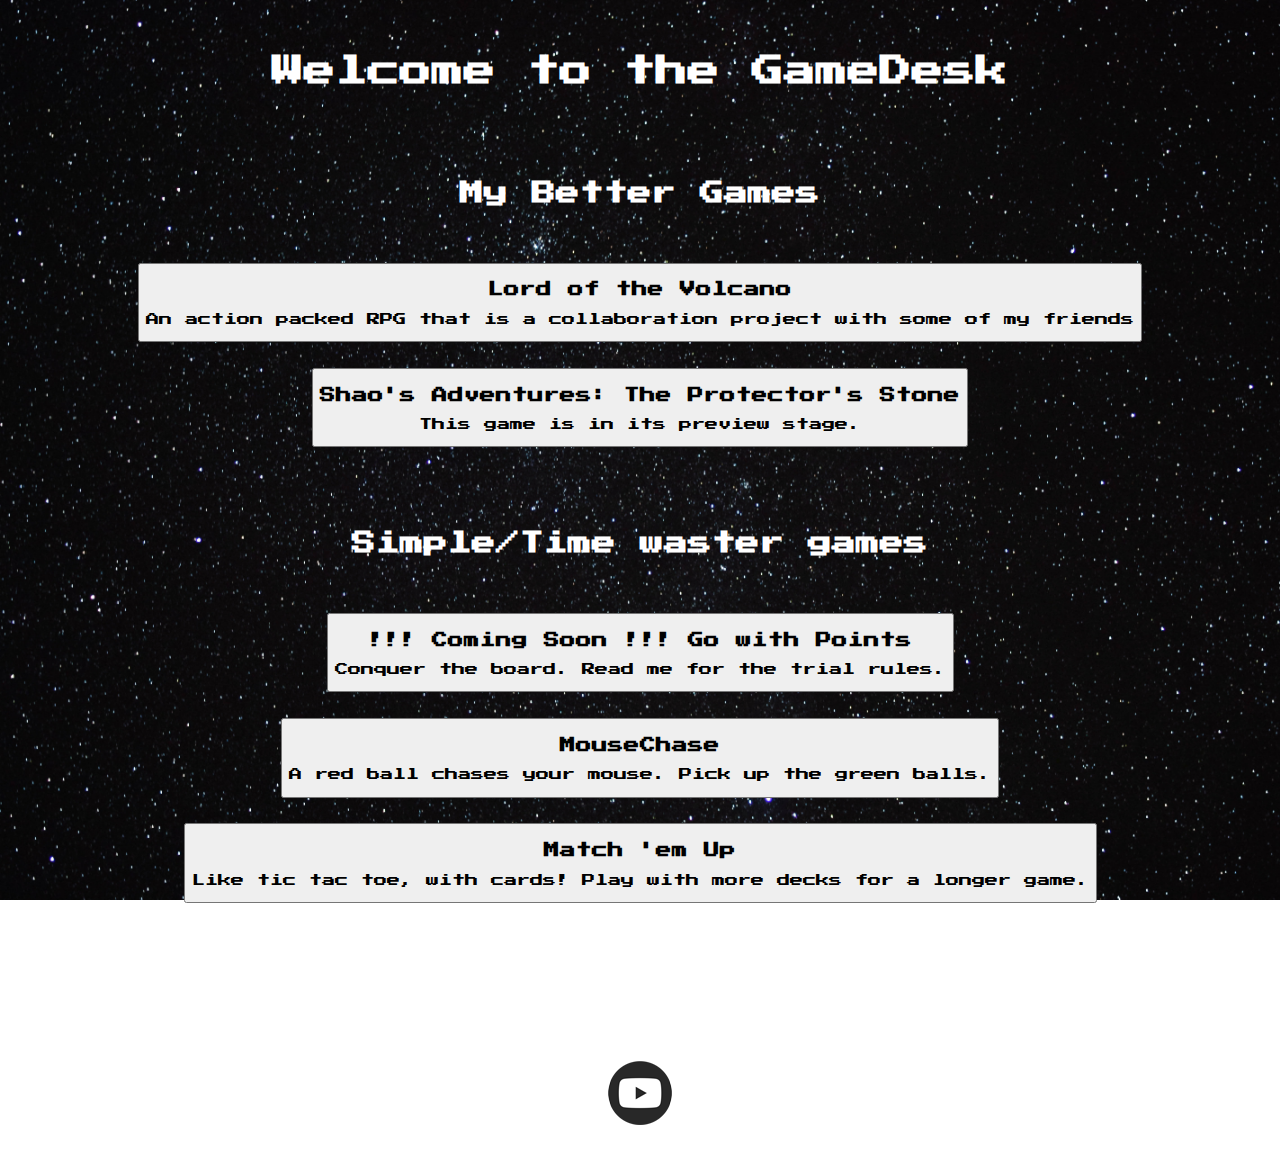
<file: index.html>
<!DOCTYPE html>
<html>
    <head>
            <link rel="stylesheet" type="text/css" href="stylesheet.css" />
    </head>
    <body>
        <title>Welcome to the GameDesk</title>
        <h1>Welcome to the GameDesk</h1>
        <h2>My Better Games</h2>
        <a href = "volcano.html"><button>
            <h3>Lord of the Volcano</h3>
            <p>An action packed RPG that is a collaboration project with some of my friends</p>
        </button></a>
        <br>
        <a href = "shao.html"><button>
            <h3>Shao's Adventures: The Protector's Stone</h3>
            <p>This game is in its preview stage.</p>
        </button></a>
        <h2>Simple/Time waster games</h2>
        <a href = "go.html"><button>
            <h3>!!! Coming Soon !!! Go with Points</h3>
            <p>Conquer the board. Read me for the trial rules.</p>
        </button></a>
        <a href = "https://juicetanweb.github.io/MouseChase/MouseChase.html"><button>
            <h3>MouseChase</h3>
            <p>A red ball chases your mouse. Pick up the green balls.</p>
        </button></a>
        <br>
        <a href = "https://juicetanweb.github.io/MatchEmUp/Match%20em%20up.html"><button>
            <h3>Match 'em Up</h3>
            <p>Like tic tac toe, with cards! Play with more decks for a longer game.</p>
        </button></a>
        <footer>
            <p>Thanks for visiting!</p><a href = "https://www.youtube.com/channel/UC-5_Pts-AaZPpwyghB_h4fw"><img src="resources/youtube_social_circle_dark.png"></a>
        </footer>
    </body>
    </html>
</html>
</file>
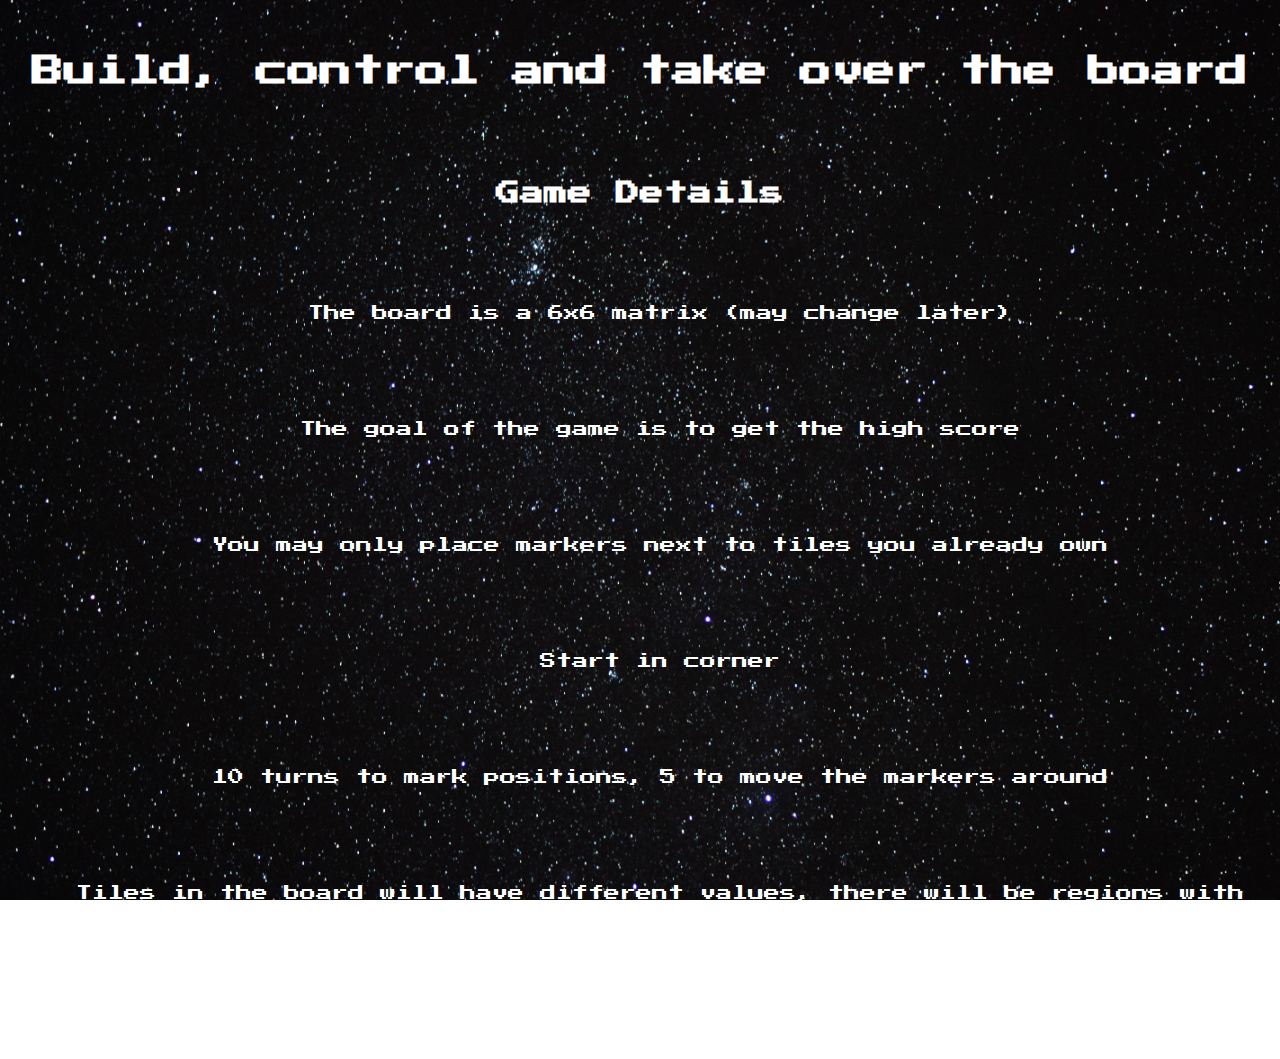
<file: go.html>
<!DOCTYPE html>
<html>
    <head>
            <link rel="stylesheet" type="text/css" href="stylesheet.css" />
    </head>
    <body>
        <title>Go With Points (...may come up with a better title)</title>
        <h1>Build, control and take over the board</h1>
        <h2>Game Details</h2>
        <li>
            <ul>The board is a 6x6 matrix (may change later)</ul>
            <ul>The goal of the game is to get the high score</ul>
            <ul>You may only place markers next to tiles you already own</ul>
            <ul>Start in corner</ul>
            <ul>10 turns to mark positions, 5 to move the markers around</ul>
            <ul>Tiles in the board will have different values, there will be regions with high and low value</ul>
        </li>

    </body>
    </html>
</html>
</file>
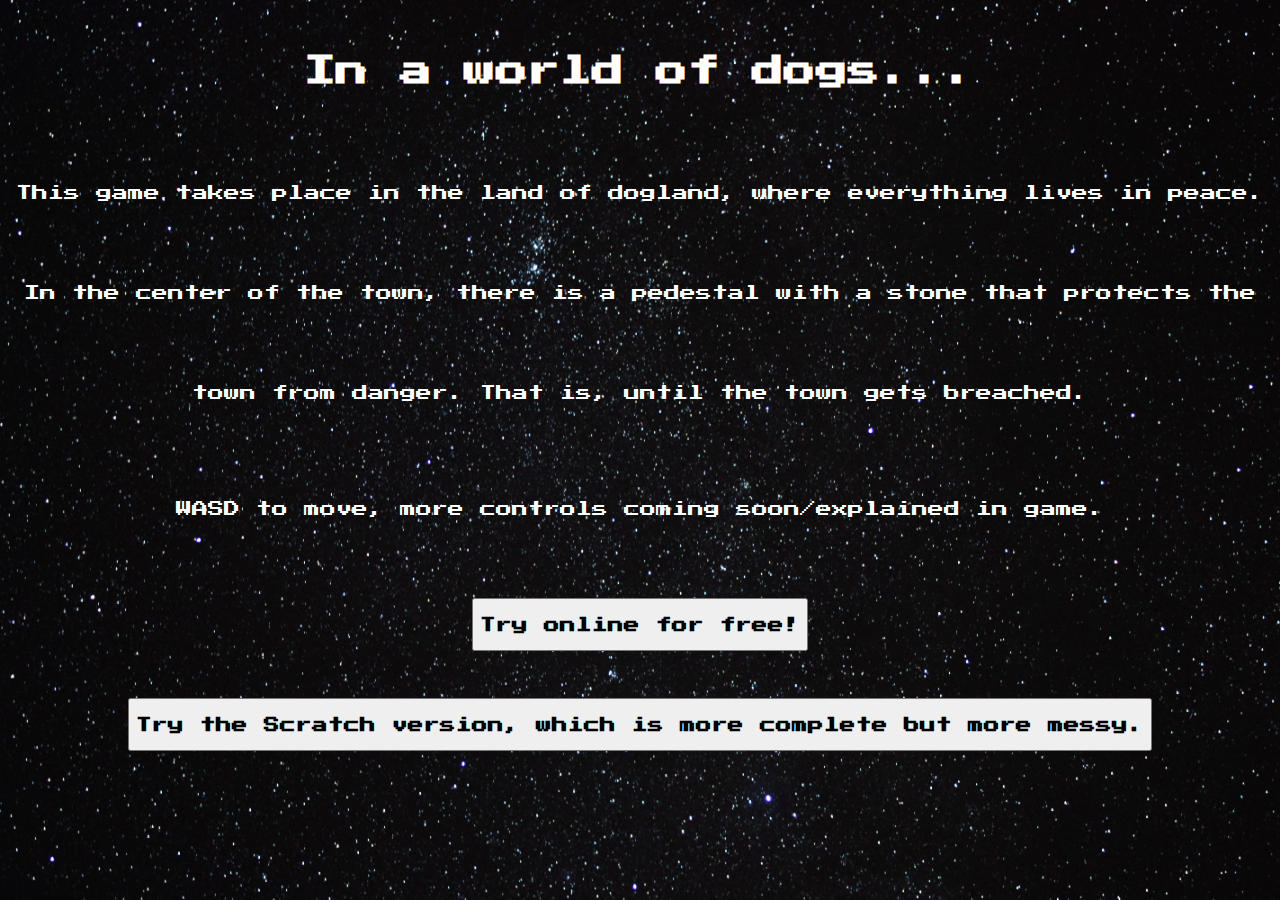
<file: shao.html>
<!DOCTYPE html>
<html>
    <head>
            <link rel="stylesheet" type="text/css" href="stylesheet.css" />
    </head>
    <body>
        <title>Shao's Adventures</title>
        <h1>In a world of dogs...</h1>
This game takes place in the land of dogland, where everything lives in peace. In the center of the town, there is a pedestal with a stone that protects the town from danger.
That is, until the town gets breached.
        <p>WASD to move, more controls coming soon/explained in game.</p>
        <a href = "https://juicetanweb.github.io/Shao-s-Adventures-Remake-Preview/"><button><h3>Try online for free!</h3></button></a>
        <a href = "https://scratch.mit.edu/projects/164753712/"><button><h3>Try the Scratch version, which is more complete but more messy.</h3></button></a>
    </body>
    </html>
</html>
</file>
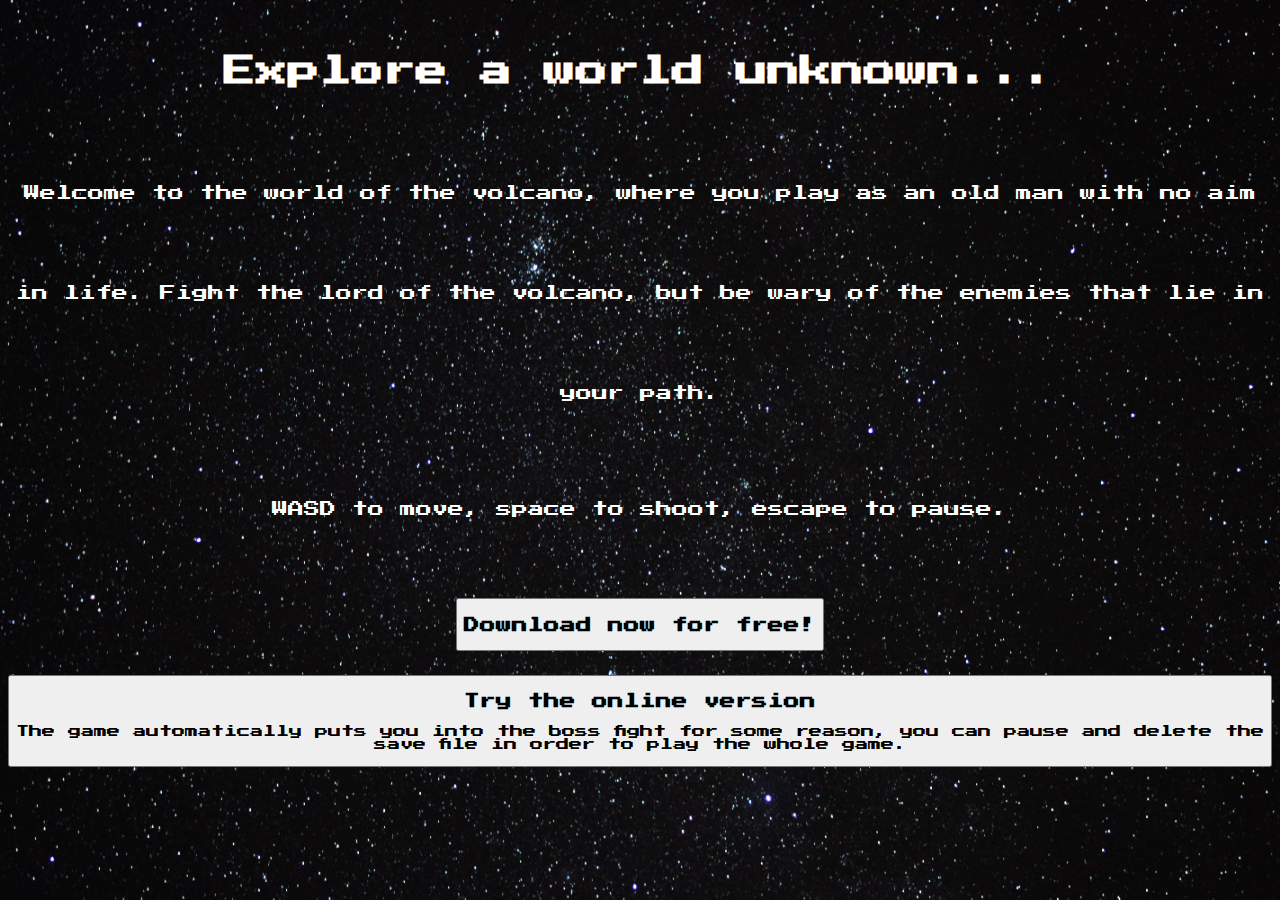
<file: volcano.html>
<!DOCTYPE html>
<html>
    <head>
            <link rel="stylesheet" type="text/css" href="stylesheet.css" />
    </head>
    <body>
        <title>Lord of the Volcano</title>
        <h1>Explore a world unknown...</h1>
        <p>Welcome to the world of the volcano, where you play as an old man with no aim in life. Fight the lord of the volcano, but be wary of the enemies that lie in your path.</p>
        <p>WASD to move, space to shoot, escape to pause.</p>
        <a href = "https://github.com/JuiceTanWeb/The-Lord-of-the-Volcano/releases/tag/v1.0"><button><h3>Download now for free!</h3></button></a>
        <a href = "https://juicetanweb.github.io/Lord-of-the-Volcano-Web/"><button><h3>Try the online version</h3><p>The game automatically puts you into the boss fight for some reason, you can pause and delete the save file in order to play the whole game.</p></button></a>
    </body>
    </html>
</html>
</file>
<file: stylesheet.css>
@font-face {
    font-family: pixel;
    src: url(resources/PressStart2P-Regular.ttf);
}
*{
    font-family: pixel;
}
body{
    text-align: center;
    color: white;
    line-height:  100px;
    background-image: url(resources/stars.jpg);
    background-attachment: fixed;
    background-size: cover;
}
</file>
